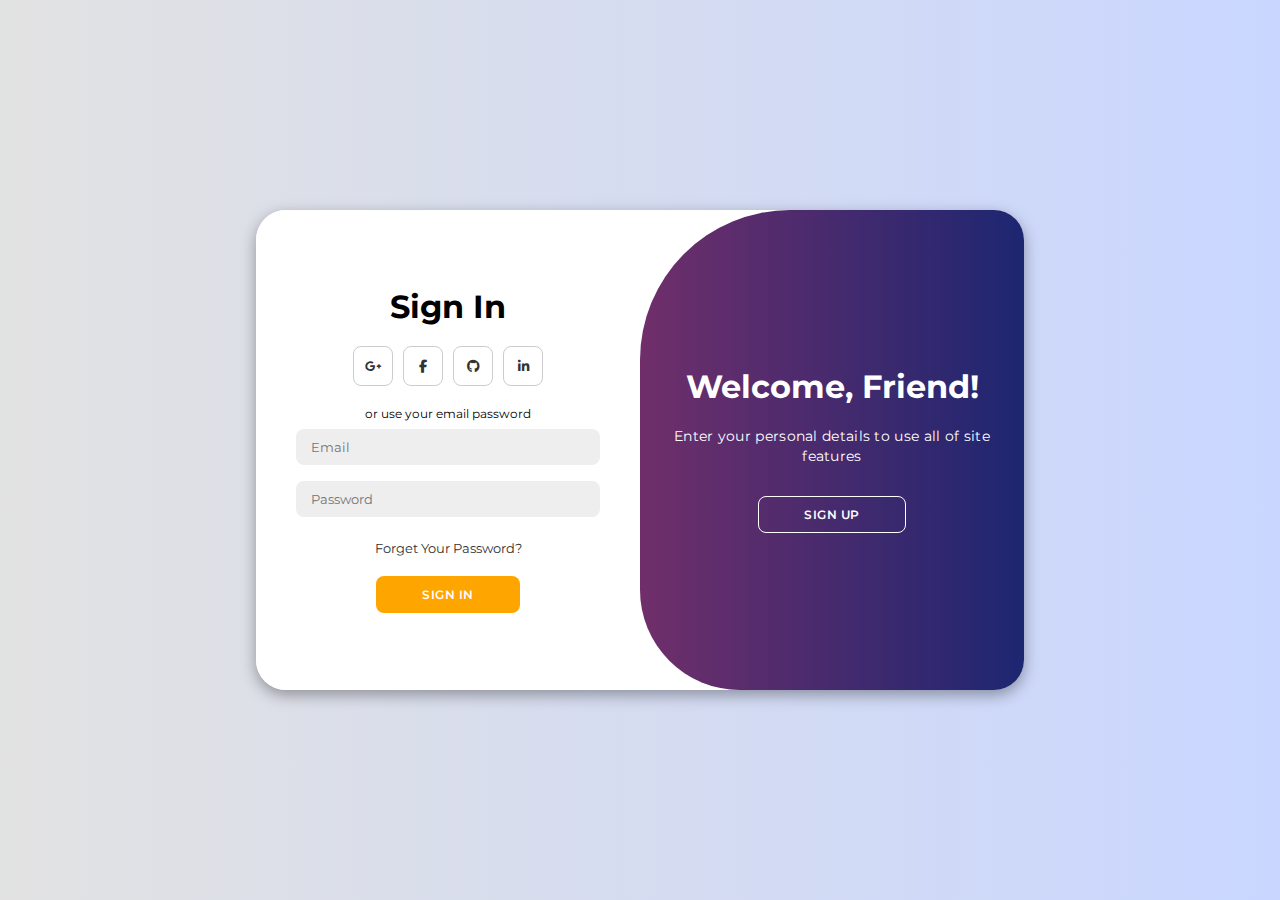
<file: login.html>
<!DOCTYPE html>
<html lang="en">

<head>
    <meta charset="UTF-8">
    <meta name="viewport" content="width=device-width, initial-scale=1.0">
    <link rel="stylesheet" href="https://cdnjs.cloudflare.com/ajax/libs/font-awesome/6.4.2/css/all.min.css">
    <link rel="stylesheet" href="style.css">
    <title>Modern Login Page</title>
</head>

<body>

    <div class="container" id="container">
        <div class="form-container sign-up">
            <form>
                <h1>Create Account</h1>
                <div class="social-icons">
                    <a href="#" class="icon"><i class="fa-brands fa-google-plus-g"></i></a>
                    <a href="#" class="icon"><i class="fa-brands fa-facebook-f"></i></a>
                    <a href="#" class="icon"><i class="fa-brands fa-github"></i></a>
                    <a href="#" class="icon"><i class="fa-brands fa-linkedin-in"></i></a>
                </div>
                <span>or use your email for registeration</span>
                <input type="text" placeholder="Name">
                <input type="email" placeholder="Email">
                <input type="password" placeholder="Password">
                <button>Sign Up</button>
            </form>
        </div>
        <div class="form-container sign-in">
            <form>
                <h1>Sign In</h1>
                <div class="social-icons">
                    <a href="#" class="icon"><i class="fa-brands fa-google-plus-g"></i></a>
                    <a href="#" class="icon"><i class="fa-brands fa-facebook-f"></i></a>
                    <a href="#" class="icon"><i class="fa-brands fa-github"></i></a>
                    <a href="#" class="icon"><i class="fa-brands fa-linkedin-in"></i></a>
                </div>
                <span>or use your email password</span>
                <input type="email" placeholder="Email">
                <input type="password" placeholder="Password">
                <a href="#">Forget Your Password?</a>
                <button>Sign In</button>
            </form>
        </div>
        <div class="toggle-container">
            <div class="toggle">
                <div class="toggle-panel toggle-left">
                    <h1>Welcome Back !</h1>
                    <p>Enter your personal details to use all of site features</p>
                    <button class="hidden" id="login">Sign In</button>
                </div>
                <div class="toggle-panel toggle-right">
                    <h1>Welcome, Friend!</h1>
                    <p>Enter your personal details to use all of site features</p>
                    <button class="hidden" id="register">Sign Up</button>
                </div>
            </div>
        </div>
    </div>

    <script src="script.js"></script>
</body>

</html>
</file>
<file: style.css>
@import url('https://fonts.googleapis.com/css2?family=Montserrat:wght@300;400;500;600;700&display=swap');

*{
    margin: 0;
    padding: 0;
    box-sizing: border-box;
    font-family: 'Montserrat', sans-serif;
}

body{
    background-color: #c9d6ff;
    background: linear-gradient(to right, #e2e2e2, #c9d6ff);
    display: flex;
    align-items: center;
    justify-content: center;
    flex-direction: column;
    height: 100vh;
}

.container{
    background-color: #fff;
    border-radius: 30px;
    box-shadow: 0 5px 15px rgba(0, 0, 0, 0.35);
    position: relative;
    overflow: hidden;
    width: 768px;
    max-width: 100%;
    min-height: 480px;
}

.container p{
    font-size: 14px;
    line-height: 20px;
    letter-spacing: 0.3px;
    margin: 20px 0;
}

.container span{
    font-size: 12px;
}

.container a{
    color: #333;
    font-size: 13px;
    text-decoration: none;
    margin: 15px 0 10px;
}

.container button{
    background-color: orange;
    color: #fff;
    font-size: 12px;
    padding: 10px 45px;
    border: 1px solid transparent;
    border-radius: 8px;
    font-weight: 600;
    letter-spacing: 0.5px;
    text-transform: uppercase;
    margin-top: 10px;
    cursor: pointer;
}

.container button:hover{
    background-color: #00a1ff;
}

.container button.hidden{
    background-color: transparent;
    border-color: #fff;
}

.container form{
    background-color: #fff;
    display: flex;
    align-items: center;
    justify-content: center;
    flex-direction: column;
    padding: 0 40px;
    height: 100%;
}

.container input{
    background-color: #eee;
    border: none;
    margin: 8px 0;
    padding: 10px 15px;
    font-size: 13px;
    border-radius: 8px;
    width: 100%;
    outline: none;
}

.form-container{
    position: absolute;
    top: 0;
    height: 100%;
    transition: all 0.6s ease-in-out;
}

.sign-in{
    left: 0;
    width: 50%;
    z-index: 2;
}

.container.active .sign-in{
    transform: translateX(100%);
}

.sign-up{
    left: 0;
    width: 50%;
    opacity: 0;
    z-index: 1;
}

.container.active .sign-up{
    transform: translateX(100%);
    opacity: 1;
    z-index: 5;
    animation: move 0.6s;
}

@keyframes move{
    0%, 49.99%{
        opacity: 0;
        z-index: 1;
    }
    50%, 100%{
        opacity: 1;
        z-index: 5;
    }
}

.social-icons{
    margin: 20px 0;
}

.social-icons a{
    border: 1px solid #ccc;
    border-radius: 20%;
    display: inline-flex;
    justify-content: center;
    align-items: center;
    margin: 0 3px;
    width: 40px;
    height: 40px;
}

.toggle-container{
    position: absolute;
    top: 0;
    left: 50%;
    width: 50%;
    height: 100%;
    overflow: hidden;
    transition: all 0.6s ease-in-out;
    border-radius: 150px 0 0 100px;
    z-index: 1000;
}

.container.active .toggle-container{
    transform: translateX(-100%);
    border-radius: 0 150px 100px 0;
}

.toggle{
    background-color: linear-gradient(to left, #00a1ff, #00ff8f);
    height: 100%;
    background: linear-gradient(to right, #C33764  , #1D2671);
    color: #fff;
    position: relative;
    left: -100%;
    height: 100%;
    width: 200%;
    transform: translateX(0);
    transition: all 0.6s ease-in-out;
}

.container.active .toggle{
    transform: translateX(50%);
}

.toggle-panel{
    position: absolute;
    width: 50%;
    height: 100%;
    display: flex;
    align-items: center;
    justify-content: center;
    flex-direction: column;
    padding: 0 30px;
    text-align: center;
    top: 0;
    transform: translateX(0);
    transition: all 0.6s ease-in-out;
}

.toggle-left{
    transform: translateX(-200%);
}

.container.active .toggle-left{
    transform: translateX(0);
}

.toggle-right{
    right: 0;
    transform: translateX(0);
}

.container.active .toggle-right{
    transform: translateX(200%);
}
</file>
